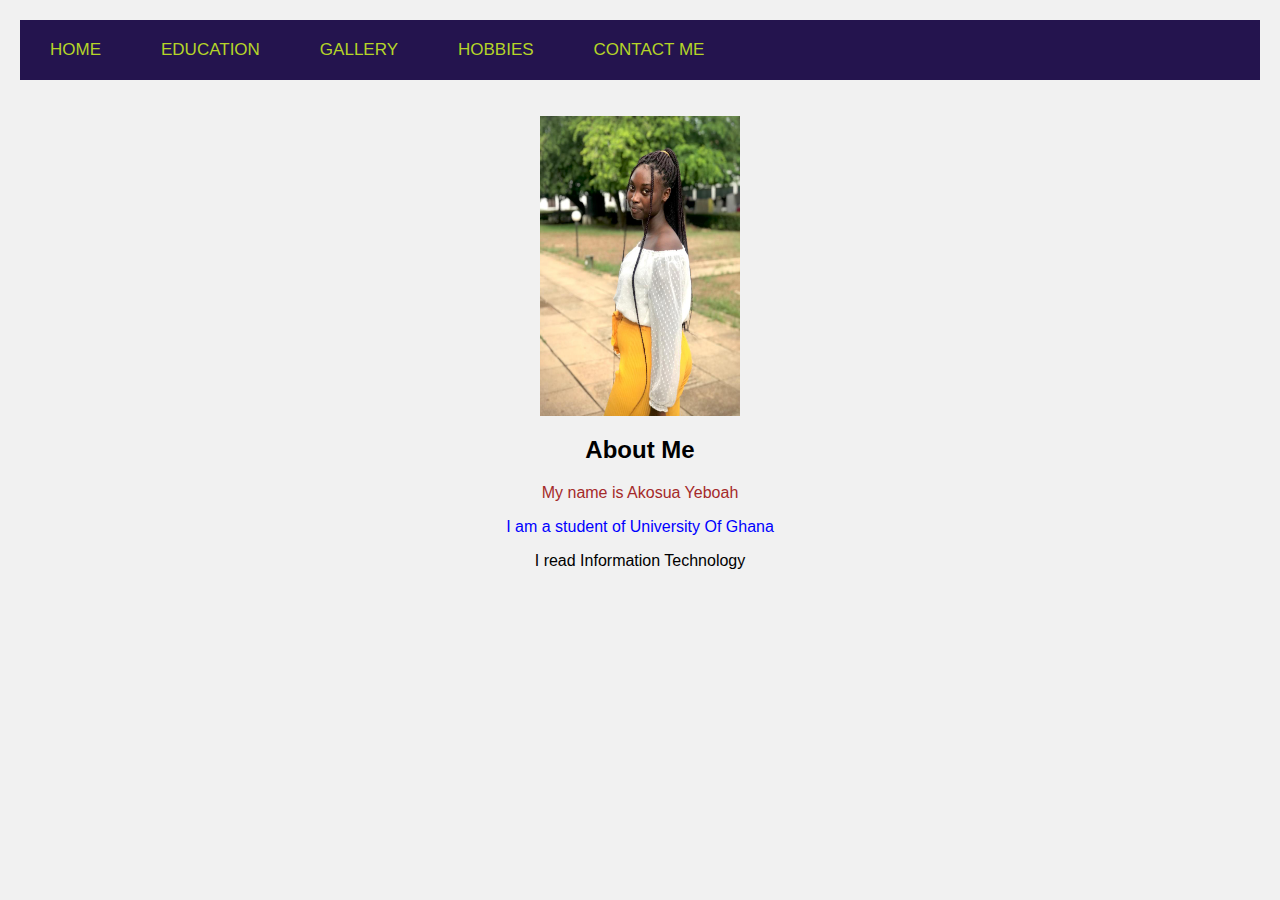
<file: index.html>
<!DOCTYPE html>
<html lang="en">
<head>
    <meta charset="UTF-8">
  <meta name="viewport" content="width=device-width, initial-scale=1">
    <title>Personal Portfolio Website</title>
    <link rel="stylesheet" href="theme.css">
</head>
<body bgcolor="#000000">
    <div class="topnav">
                <a href="#">HOME</a>
                <a href="edu.html">EDUCATION</a>
                <a href="gallery.html">GALLERY</a>
            <a href="hobbies.html">HOBBIES</a>
                <a href="contact.html">CONTACT ME</a>
                </div>
                <br><br>
                <div align="center">
                <img src="met2.jpg" align="center" width="200" height="300" alt="Akosua">
                <h2>About Me</h2>
                <p style="color: brown;"> My name is Akosua Yeboah </p>
                <p style ="color: blue;">I am a student of University Of Ghana</p>
                <p style="color: black;">I read Information Technology</p>
</div>
</body>
</html>
</file>
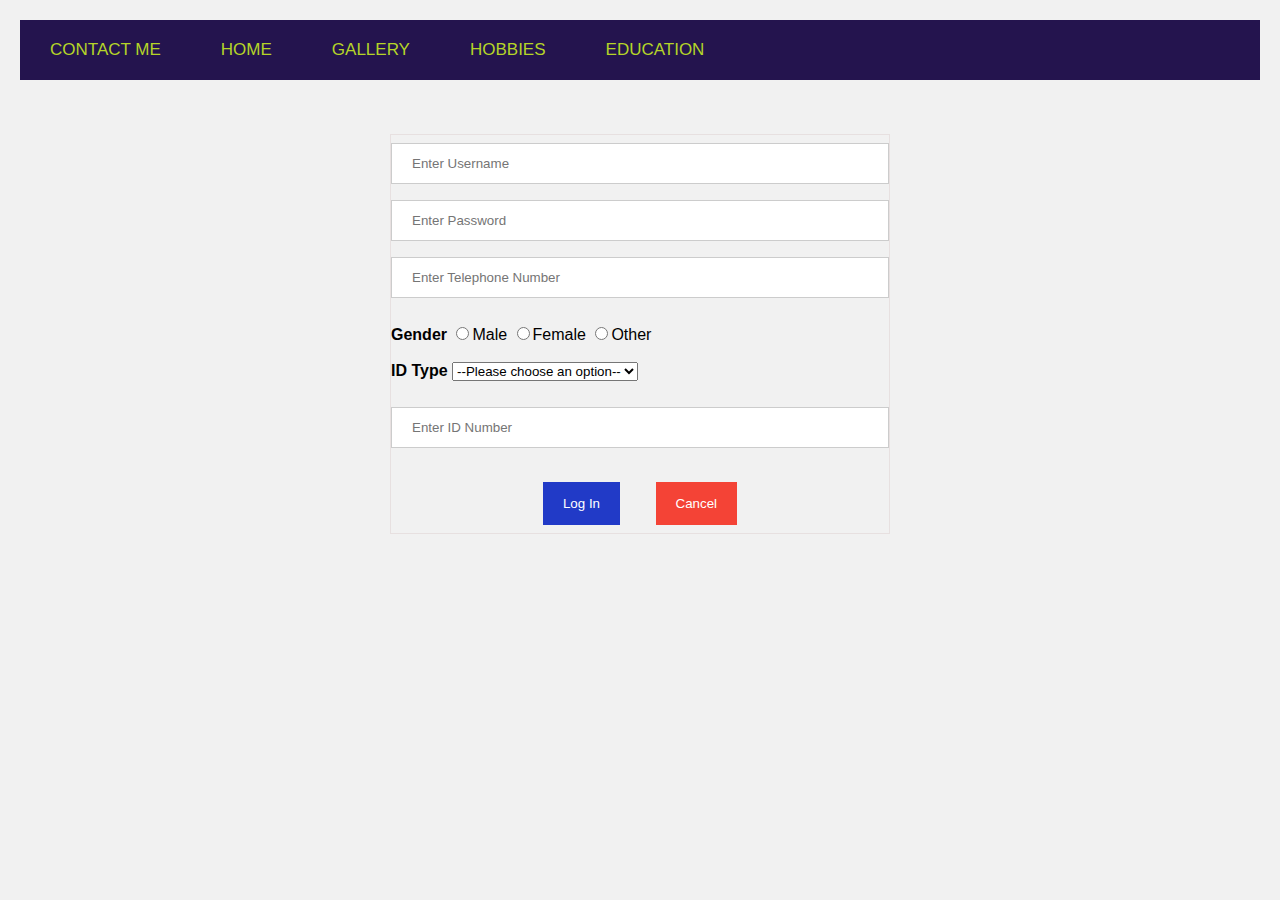
<file: contact.html>
<!DOCTYPE html>
<html>
    <head>
      <meta charset="utf-8">
      <meta name="viewport" content="width=device-width, initial-scale=1">
        <link rel="stylesheet" href="theme.css">
        <title>LogIn</title>
        </head>
        <body >
          <div class="topnav">
            <a href="#">CONTACT ME</a>
           <a href="index.html">HOME</a>
           <a href="gallery.html">GALLERY</a>
            <a href="hobbies.html">HOBBIES</a>
            <a href="edu.html">EDUCATION</a>
    
            </div><br><br> <br>
            <div align="center">
    <form >
  
    <div class="container" >
      <input type="text" placeholder="Enter Username" name="uname" required>
      <input type="password" placeholder="Enter Password" name="psw" required>
      <input type="text" placeholder ="Enter Telephone Number"name = 'Telephone Number' required><br><br>
      <div align="left">
      <label for="gen" ><b>Gender</b></label>
     
      <input type="radio" id="male" name="Gender" value="Male">Male
           <input type="radio" id="female" name="Gender" value="Female">Female
            <input type="radio" id="other" name="Gender" value="Other">Other<br> <br>
            </div>
            <div align="left">
<label for="id" ><b>ID Type</b></label>

<select name="idt">
<option value="">--Please choose an option--</option>
  <option value="Ghana Card">Ghana Card</option>
   <option value="Voter's ID">Voter's Id</option>
   <option value="Passport">Passport</option>
<option value="Driver's license">Driver's license</option>
<option value="NHIS">NHIS</option>
</select>
</div>
<br>
      <input type="text" placeholder ="Enter ID Number"name = 'ID Number' required><br><br>
      <button class="btn btn-secondary" type="submit">Log In </button>  &nbsp;&nbsp;&nbsp;&nbsp;&nbsp;&nbsp;
      <button type="button" class="cancelbtn">Cancel</button>
      </div>
    </div>
  </form>
  </body>
  </html>
</file>
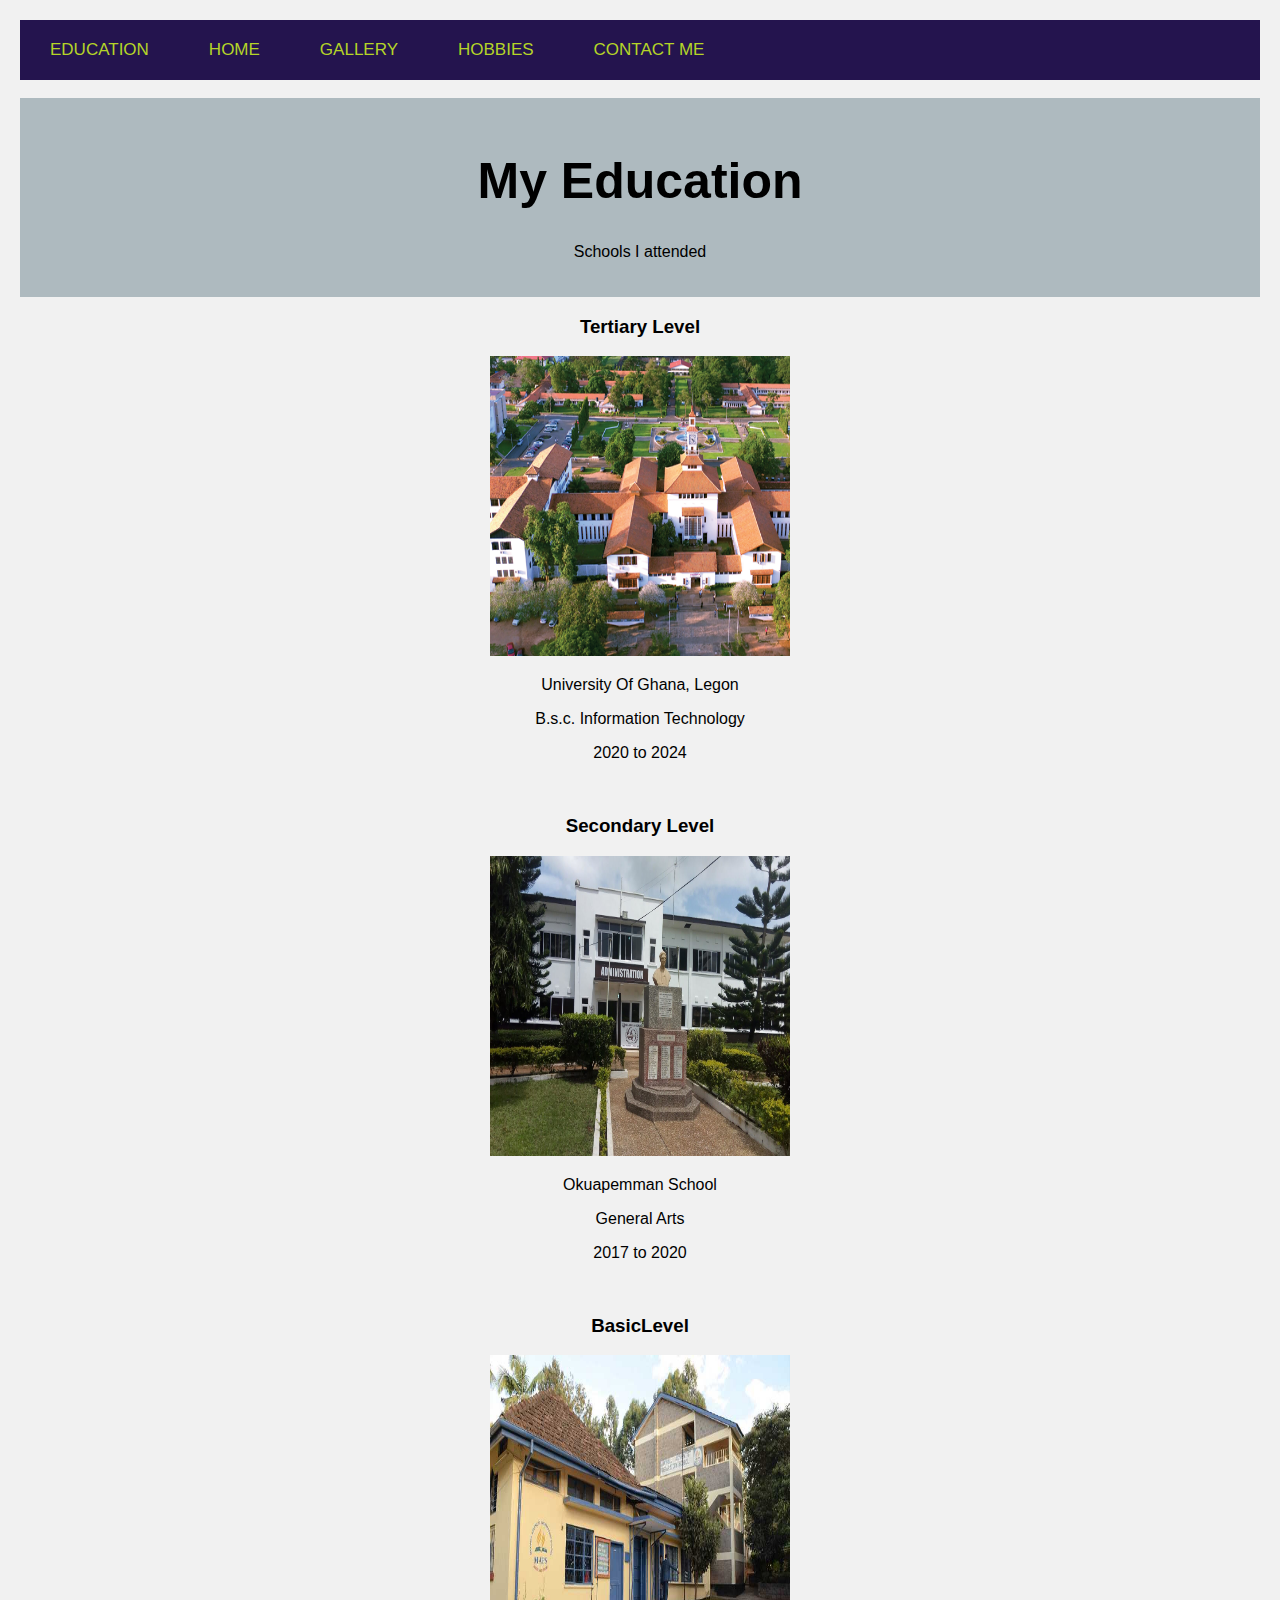
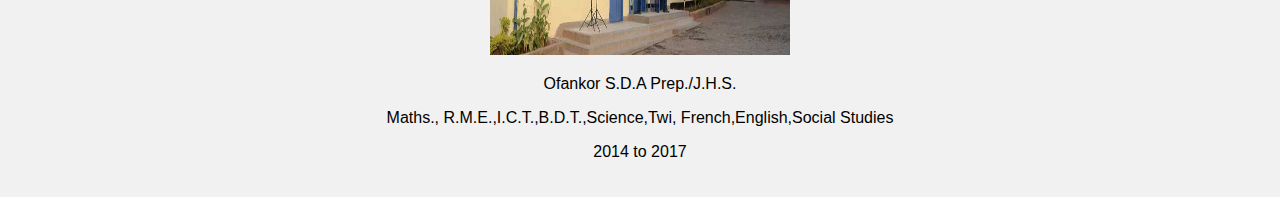
<file: edu.html>
<!DOCTYPE html>
<html lang="en">
<head>
  <title>Edu Page</title>
  <meta charset="utf-8">
  <meta name="viewport" content="width=device-width, initial-scale=1">
  <link rel="stylesheet" href="style.css">
  <link rel="stylesheet" href="theme.css">
</head>
<body >
  <div class="topnav">
    <a href="#">EDUCATION</a>
     <a href="index.html">HOME</a>
    <a href="gallery.html">GALLERY</a>
    <a href="hobbies.html">HOBBIES</a>
     <a href="contact.html">CONTACT ME</a>
     </div>
     <br>

  <div style="background-color:#9eadb3cc;padding:20px;text-align:center;">
  <h1>My Education</h1>
  <p> Schools I attended</p> 
</div>

<div class="container" align="center">
      <h3>Tertiary Level</h3>
       <img src="ug.png" alt="UG" width="300"height= "300"><br>
       <p>University Of Ghana, Legon</p>
      <p>B.s.c. Information Technology</p>
     <p>2020 to 2024</p>
     <br>
    <div align="center">
      <h3>Secondary Level</h3>
     <img src="okuas.jpg" alt="OKUAS" width="300"height= "300"><br>
     <p>Okuapemman School</p>
     <p>General Arts</p>
     <p>2017 to 2020</p>
</div>
<br>
    <div class="col-sm-4">
      <h3>BasicLevel</h3>
      <img src="SDA.jpg" alt="SDA" width="300"height= "300"><br>
      <p>Ofankor S.D.A Prep./J.H.S.</p>
      <p>Maths., R.M.E.,I.C.T.,B.D.T.,Science,Twi, French,English,Social Studies</p>
      <p>2014 to 2017</p>
    </div>
  </div>
</div>

</body>
</html>

</body>
</head>
</html>
</file>
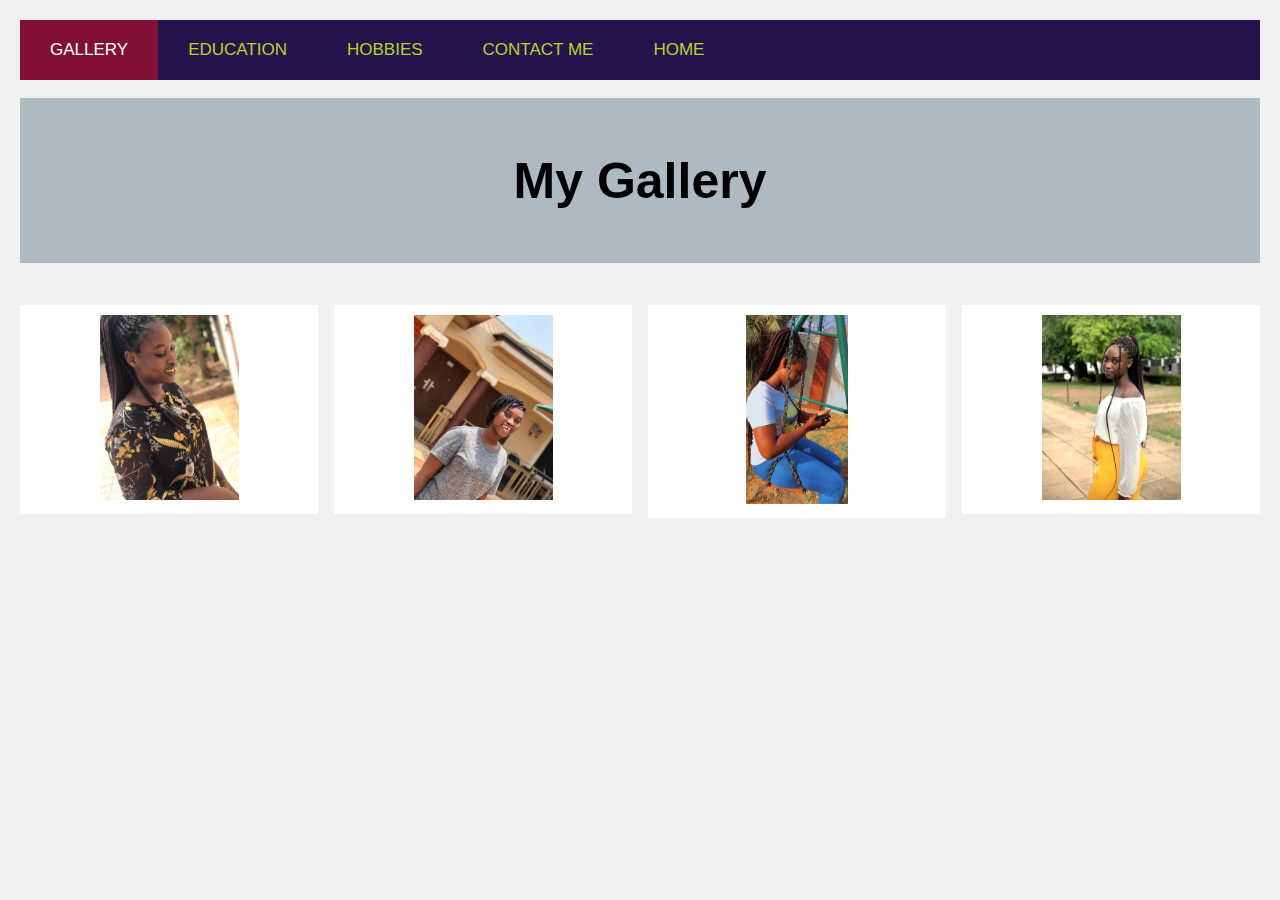
<file: gallery.html>
<!DOCTYPE html>
<html>
    <head>
        <title>My gallery</title>
        <link rel="stylesheet" href="style.css">
        <link rel="stylesheet" href="theme.css">
    <meta name="viewport" content="width=device-width, initial-scale=1.0">
    <body>
        

<div class="topnav">
  <a class="active" href="#"></i> GALLERY</a>
  <a href="edu.html"> EDUCATION</a>
  <a href="hobbies.html">HOBBIES</a>
  <a href="contact.html"> CONTACT ME</a>
  <a href="index.html">HOME</a>
</div>
<br>

<div style="background-color:#9eadb3cc;padding:20px;text-align:center;">
	<h1>My Gallery</h1></div></div>
</div>
<br>
</div>
<div class="row">
  <div class="column" align="center">
    <div class="content">
      <img src="me.jpeg" alt="bridget1" style="width:50%">
    </div><br>
  </div>
  <div class="column" align="center">
    <div class="content">
    <img src="mea.jpeg" alt="bridget2" style="width:50%">
    </div><br>
  </div>
  <div class="column" align="center">
    <div class="content">
    <img src="mea2.jpeg" alt="bridget3" style="width:37%">
    </div><br>
  </div>
  <div class="column" align="center">
    <div class="content">
    <img src="met2.jpg"  alt="bridget4" style="width:50%">
    </div>
     
  </div>
</body>
</head>
</html>
</file>
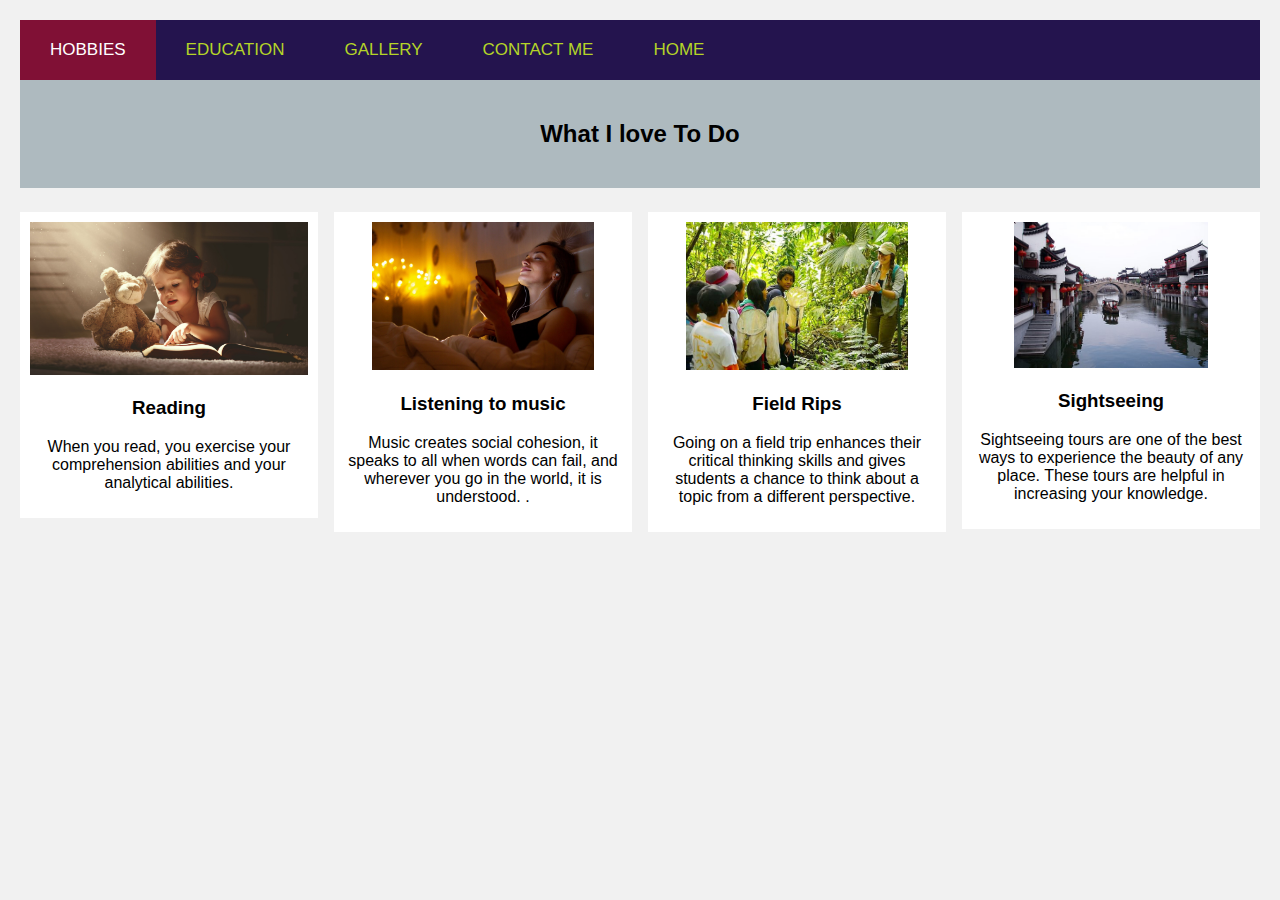
<file: hobbies.html>
<!DOCTYPE html>
<html>
    <head>
        <title>Hobbies</title>
        <link rel="stylesheet" href="theme.css">
    <meta name="viewport" content="width=device-width, initial-scale=1.0">
    <body>
        
        <div class ="topnav">
        <a class="active" href="#"></i> HOBBIES</a>
        <a href="edu.html"> EDUCATION</a>
        <a href="gallery.html">GALLERY</a>
        <a href="contact.html"> CONTACT ME</a>
        <a href="index.html">HOME</a>
        </div>
        
  <div style="background-color:hsla(197, 12%, 66%, 0.8);padding:20px;text-align:center;">
        <h2>What I love To Do</h2>
</div>
<div class="row">
  <div class="column" align="center">
    <div class="content">
      <img src="age-5-6-reading-skills-e1580901280418.jpg" alt="reading" style="width:100%">
      <h3>Reading</h3>
      <p>When you read, you exercise your comprehension abilities and your analytical abilities.</p>
    </div>
  </div>
  <div class="column" align="center">
    <div class="content">
    <img src="Listening+to+music+in+bed.jpg" alt="Listening to music" style="width:80%">
      <h3>Listening to music</h3>
      <p>Music creates social cohesion, it speaks to all when words can fail, and wherever you go in the world, it is understood. .</p>
    </div>
  </div>
  <div class="column" align="center">
    <div class="content">
    <img src="Gardening-and-Farming-Field-Trip-.jpg" alt="field trips" style="width:80%">
      <h3>Field Rips</h3>
      <p>Going on a field trip enhances their critical thinking skills and gives students a chance to think about a topic from a different perspective.</p>
    </div>
  </div>
  <div class="column" align="center">
    <div class="content">
    <img src="sight.jpg" alt="Sightseeing" style="width:70%">
      <h3>Sightseeing</h3>
      <p>Sightseeing tours are one of the best ways to experience the beauty of any place. These tours are helpful in increasing your knowledge.</p>
    </div>
  </div>

</div>
</body>
</head>
</html>
</file>
<file: theme.css>
body {
  margin: 0;
  font-family: Arial, Helvetica, sans-serif;
  background-color: #6621e7;
}


.topnav {
  overflow: hidden;
  background-color: rgb(36, 20, 78);
}

.topnav a {
  float: left;
  color: #b5d428;
  text-align: center;
  padding: 20px 30px;
  text-decoration: none;
  font-size: 17px;
}

.topnav a:hover {
  background-color: #6621e7;
  color: rgb(85, 214, 186);
}

.topnav a.active {
  background-color: #801035;
  color: white;
}
.topnav a.visited {
  background-color: #2e0202;
  color: rgb(9, 19, 109);
}
.topnav a.unvisited {
  background-color: #be7f88;
  color: white;
}
.header {
  padding: 60px;
  text-align: center;
  background: #c21616;
  color: white;
  font-size: 60px;
}

table, th, td {
  border: 1px solid;
  background-color: aqua;
   table-layout: fixed;
   width: 100px;
   height: fit-content;
}
form {
  border: 1px solid #e7e0e0;
  width: 500px;
}

/* Full-width inputs */
input[type=text], input[type=password] ,input[type=select] {
  width: 100%;
  padding: 12px 20px;
  margin: 8px 0;
  display: inline-block;
  border: 1px solid #ccc;
  box-sizing: border-box;
}

/* Set a style for all buttons */
button {
  background-color: #213ac7;
  color: white;
  padding: 14px 20px;
  margin: 8px 0;
  border: none;
  cursor: pointer;
  width: auto;
}

/* Add a hover effect for buttons */
button:hover {
  opacity: 0.8;
}

/* Extra style for the cancel button (red) */
.cancelbtn {
  width: auto;
  padding: 14px 20px;
  background-color: #f44336;
  margin: 8px 0;
}
* {
  box-sizing: border-box;
}

body {
  background-color: #f1f1f1;
  padding: 20px;
  font-family: Arial;
}

/* Center website */
.main {
  max-width: 1000px;
  margin: auto;
}

h1 {
  font-size: 50px;
  word-break: break-all;
}

.row {
  margin: 8px -16px;
}

/* Add padding BETWEEN each column */
.row,
.row > .column {
  padding: 8px;
}

/* Create four equal columns that floats next to each other */
.column {
  float: left;
  width: 25%;
}

/* Clear floats after rows */ 
.row:after {
  content: "";
  display: table;
  clear: both;
}

/* Content */
.content {
  background-color: white;
  padding: 10px;
}

/* Responsive layout - makes a two column-layout instead of four columns */
@media screen and (max-width: 900px) {
  .column {
    width: 50%;
  }
}

/* Responsive layout - makes the two columns stack on top of each other instead of next to each other */
@media screen and (max-width: 600px) {
  .column {
    width: 100%;
  }
}
</file>
<file: style.css>
* {
  box-sizing: border-box;
}

@media only screen and (max-width: 600px) {#main {margin-left: 0}}
.menu {
  float: left;
  width: 20%;
  text-align: center;
}

.menu a {
  background-color: #e5e5e5;
  padding: 8px;
  margin-top: 7px;
  display: block;
  width: 100%;
  color: black;
}


@media only screen and (max-width: 620px) {
  /* For mobile phones: */
  .menu, .main, .right {
    width: 100%;
  }
  ul {
  list-style-type: none;
  margin: 0;
  padding: 0;
}

.topnav {
  overflow: hidden;
  background-color: rgb(36, 20, 78);
}

.topnav a {
  float: left;
  color: #b5d428;
  text-align: center;
  padding: 20px 30px;
  text-decoration: none;
  font-size: 17px;
}

.topnav a:hover {
  background-color: #6621e7;
  color: rgb(85, 214, 186);
}

.topnav a.active {
  background-color: #801035;
  color: white;
}
.topnav a.visited {
  background-color: #2e0202;
  color: rgb(9, 19, 109);
}
.topnav a.unvisited {
  background-color: #be7f88;
  color: white;
}
  img {
    border-radius: 50%;
  }
  div.gallery {
    margin: 5px;
    border: 1px solid #ccc;
    float: left;
    width: 180px;
  }
  
  div.gallery:hover {
    border: 1px solid #777;
  }
  
  div.gallery img {
    width: 100%;
    height: auto;
  }
}
</file>
